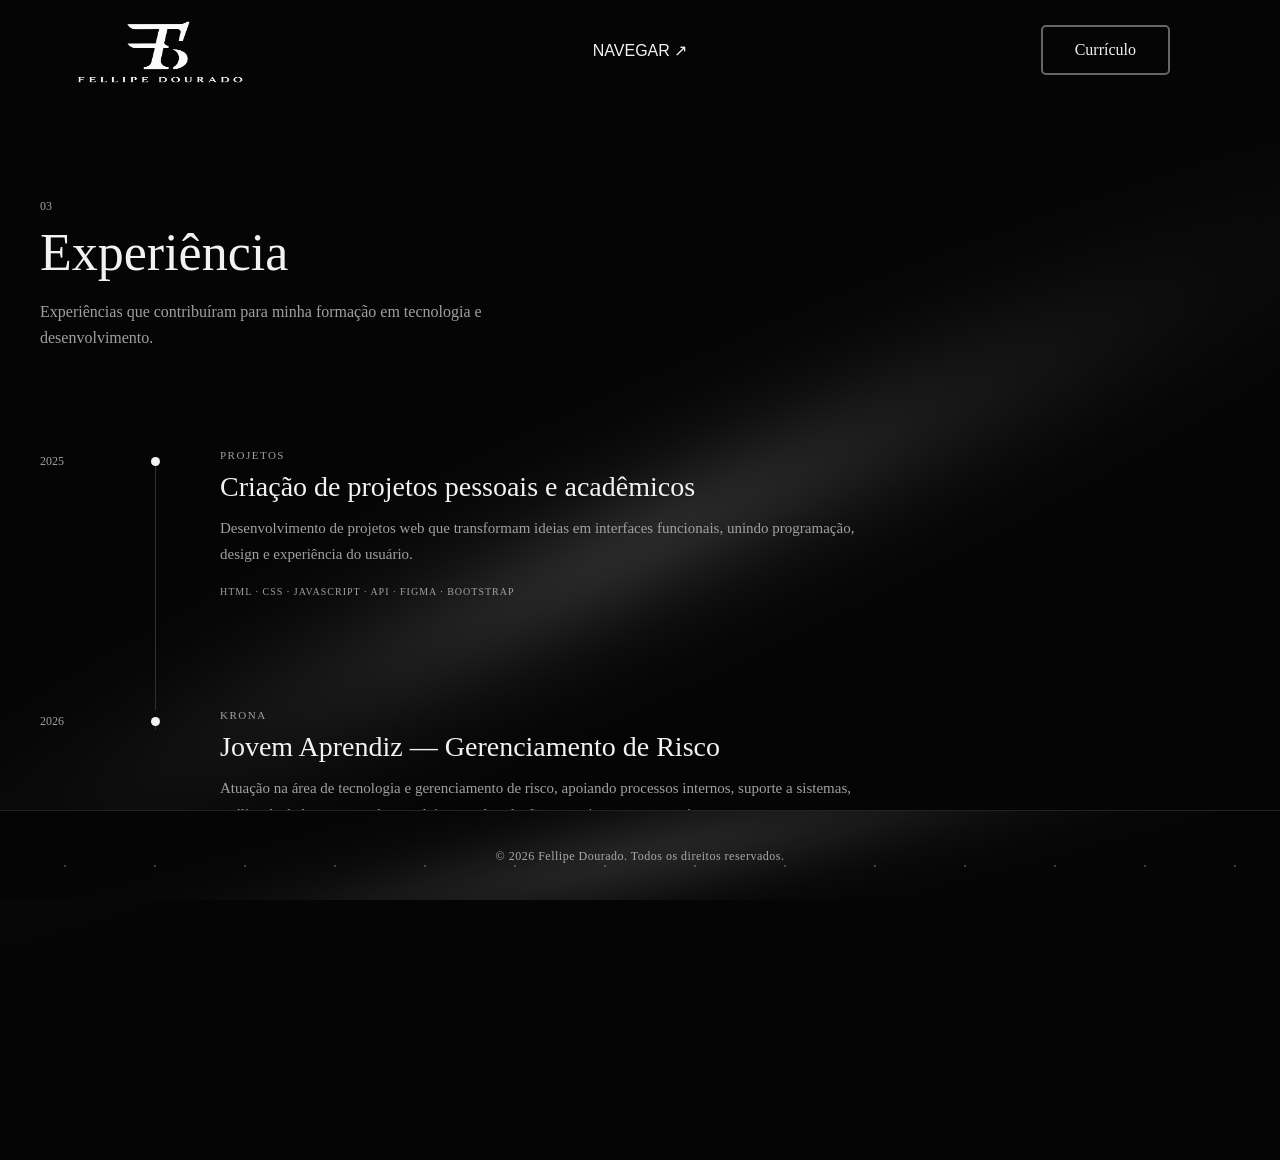
<file: html/experiencia.html>
<!DOCTYPE html>
<html lang="pt-Br">
<head>
    <meta charset="UTF-8">
    <meta name="viewport" content="width=device-width, initial-scale=1.0">
    <link rel="stylesheet" href="../css/reset.css">
    <link rel="stylesheet" href="../css/style.css">
    <link rel="stylesheet" href="../css/responsividade.css">

    <title>Portfólio</title>
</head>

<body>

<header> 
    <img class="logo" src="../assets/logo preta.png" alt="Logo do Portfólio">
     <button class="menu_botao" id="menuTrigger"> NAVEGAR
     <span>↗</span>
     </button>

      <nav class="menu" id="menu">
         <a href="../index.html"> <span>01</span> SOBRE </a> 
         <a href="../html/projetos.html"> <span>02</span> PROJETOS </a>
          <a href="../html/experiencia.html"> <span>03</span> EXPERIÊNCIA </a>
           <a href="../html/habilidades.html"> <span>04</span> HABILIDADES </a>   
        </nav>
        <a class="curriculo" href="../curriculo/Fellipe_Dourado_-_Ciencia_da_Computacao.pdf" target="_blank" alt="curriculo">Currículo</a>
     </header>

<main>

    <section class="experiencia">

        <div class="experiencia_titulo">
            <span>03</span>

            <h2>Experiência</h2>

            <p>
                Experiências que contribuíram para minha formação
                em tecnologia e desenvolvimento.
            </p>
        </div>


        <div class="experiencia_timeline">

            <div class="experiencia_item">

                <div class="experiencia_ano">
                    2025
                </div>

                <div class="experiencia_linha">
                    <span></span>
                </div>

                <div class="experiencia_conteudo">

                    <span class="experiencia_empresa">
                        PROJETOS
                    </span>

                    <h3>
                        Criação de projetos pessoais e acadêmicos
                    </h3>

                    <p>
                       Desenvolvimento de projetos web que transformam ideias em interfaces funcionais, unindo programação, design e experiência do usuário.
                    </p>

                    <div class="experiencia_tecnologias">
                     HTML · CSS · JAVASCRIPT · API · FIGMA · BOOTSTRAP
                    </div>

                </div>

            </div>


        <div class="experiencia_timeline">

            <div class="experiencia_item">

                <div class="experiencia_ano">
                    2026
                </div>

                <div class="experiencia_linha">
                    <span></span>
                </div>

                <div class="experiencia_conteudo">

                    <span class="experiencia_empresa">
                        KRONA
                    </span>

                    <h3>
                        Jovem Aprendiz — Gerenciamento de Risco
                    </h3>

                    <p>
                        Atuação na área de tecnologia e gerenciamento de risco, apoiando processos internos, suporte a sistemas, análise de dados, testes e desenvolvimento de soluções para sistemas corporativos.
                    </p>

                    <div class="experiencia_tecnologias">
                        SUPORTE · QA · SQL · POWER BI · DAX · EXCEL · HTML · CSS · JAVASCRIPT
                    </div>

                </div>

            </div>

    </section>

</main>
    <footer>
        <p>&copy; <span id="ano-atual"></span> Fellipe Dourado. Todos os direitos reservados.</p>
    </footer>

<script src="../script.js"></script>
</body>
</html>
</file>
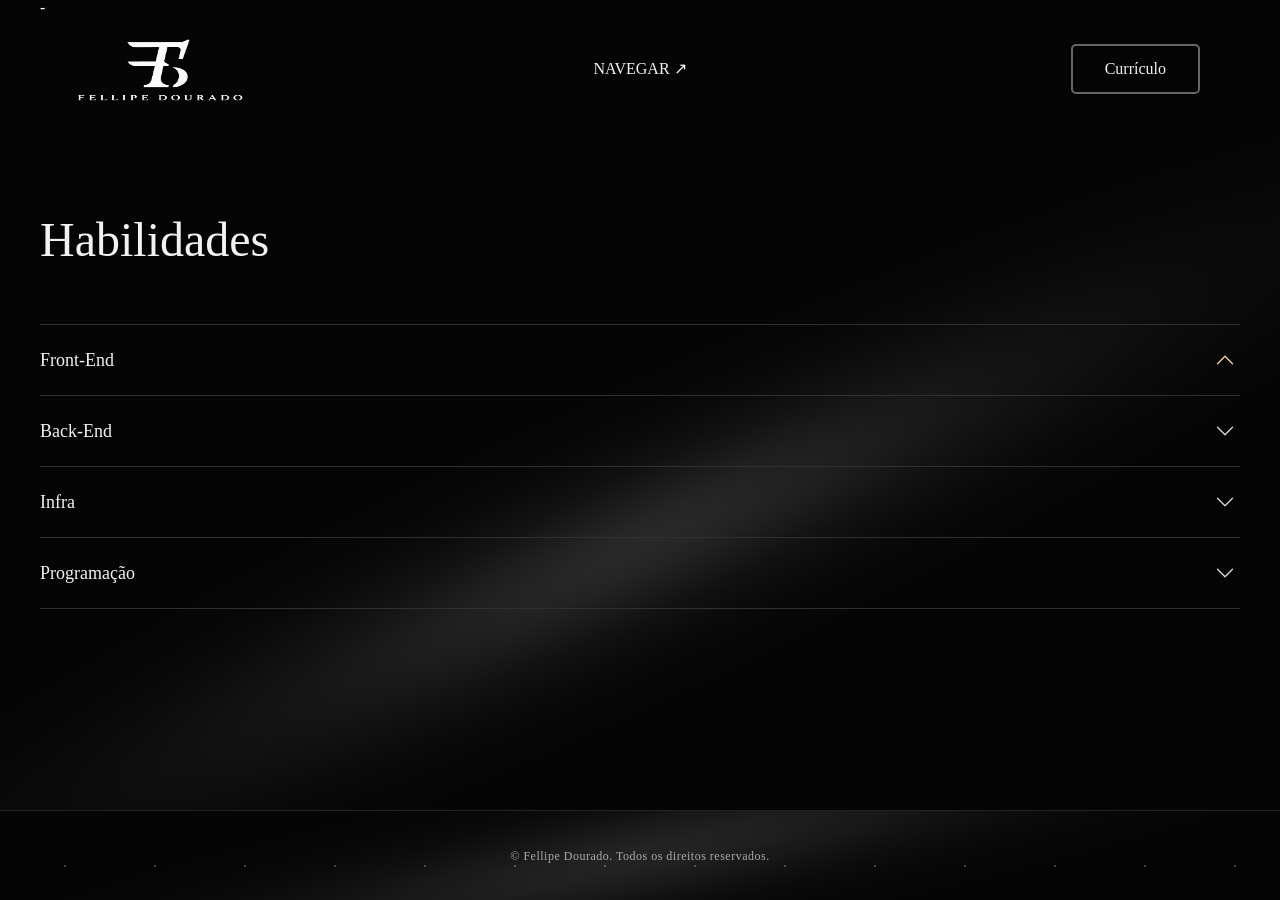
<file: html/habilidades.html>
-<!DOCTYPE html>
<html lang="pt-Br">

<head>
  <meta charset="UTF-8">
  <meta http-equiv="X-UA-Compatible" content="IE=edge">
  <meta name="viewport" content="width=device-width, initial-scale=1.0">
  <title>Habilidades</title>

  <link href="https://cdn.jsdelivr.net/npm/bootstrap@5.3.3/dist/css/bootstrap.min.css" rel="stylesheet"
    integrity="sha384-QWTKZyjpPEjISv5WaRU9OFeRpok6YctnYmDr5pNlyT2bRjXh0JMhjY6hW+ALEwIH" crossorigin="anonymous">

  <link rel="stylesheet" href="../css/reset.css">
  <link rel="stylesheet" href="../css/habilidade.css">
  <link rel="stylesheet" href="../css/responsividade.css">



</head>

<body>
  <header> 
    <img class="logo" src="../assets/logo preta.png" alt="Logo do Portfólio">
     <button class="menu_botao" id="menuTrigger"> NAVEGAR
     <span>↗</span>
     </button>

      <nav class="menu" id="menu">
         <a href="../index.html"> <span>01</span> SOBRE </a> 
         <a href="../html/projetos.html"> <span>02</span> PROJETOS </a>
          <a href="../html/experiencia.html"> <span>03</span> EXPERIÊNCIA </a>
           <a href="../html/habilidades.html"> <span>04</span> HABILIDADES </a> 
        </nav>
        <a class="curriculo" href="../curriculo/Fellipe_Dourado_-_Ciencia_da_Computacao.pdf" target="_blank" alt="curriculo">Currículo</a>
     </header>

  <main class="apresentacao">
    <section class="apresentacao__conteudo">
      <h1 class="apresentacao__titulo">Habilidades</h1>

      <div class="accordion" id="accordionExample">

        <div class="accordion-item">
          <h2 class="accordion-header">
            <button class="accordion-button" type="button" data-bs-toggle="collapse" data-bs-target="#collapseFrontEnd"
              aria-expanded="true" aria-controls="collapseFrontEnd">
              Front-End
            </button>
          </h2>
          <div id="collapseFrontEnd" class="accordion-collapse collapse" data-bs-parent="#accordionExample">
            <div class="accordion-body">
              <div id="carouselFrontEnd" class="carousel slide" data-bs-ride="carousel" data-bs-interval="3000">
                <div class="carousel-inner">
                  <div class="carousel-item active">
                    <img src="../front-end/Captura de tela 2025-10-29 154836.png" class="d-block w-100" alt="Html e css">
                  </div>
                  <div class="carousel-item">
                    <img src="../front-end/Captura de tela 2025-10-29 155421.png" class="d-block w-100" alt="Html e css">
                  </div>
                  <div class="carousel-item">
                    <img src="../front-end/Captura de tela 2025-10-29 160005.png" class="d-block w-100" alt="Html e css">
                  </div>
                 <div class="carousel-item">
                    <img src="../front-end/Captura de tela 2025-10-29 160130.png" class="d-block w-100" alt="Html e css">
                  </div>
                </div>
                <button class="carousel-control-prev" type="button" data-bs-target="#carouselFrontEnd"
                  data-bs-slide="prev">
                  <span class="carousel-control-prev-icon" aria-hidden="true"></span>
                  <span class="visually-hidden">Previous</span>
                </button>
                <button class="carousel-control-next" type="button" data-bs-target="#carouselFrontEnd"
                  data-bs-slide="next">
                  <span class="carousel-control-next-icon" aria-hidden="true"></span>
                  <span class="visually-hidden">Next</span>
                </button>
              </div>
            </div>
          </div>
        </div>

        <div class="accordion-item">
          <h2 class="accordion-header">
            <button class="accordion-button collapsed" type="button" data-bs-toggle="collapse"
              data-bs-target="#collapseBackEnd" aria-expanded="false" aria-controls="collapseBackEnd">
              Back-End
            </button>
          </h2>
          <div id="collapseBackEnd" class="accordion-collapse collapse" data-bs-parent="#accordionExample">
            <div class="accordion-body">
              <div id="carouselBackEnd" class="carousel slide" data-bs-ride="carousel" data-bs-interval="3000">
                <div class="carousel-inner">
                  <div class="carousel-item active">
                    <img src="../back-end/Captura de tela 2025-10-29 162843.png" class="d-block w-100" alt="Python">
                  </div>
                  <div class="carousel-item">
                    <img src="../back-end/Captura de tela 2025-10-29 162901.png" class="d-block w-100" alt="Python">
                  </div>
                </div>
                <button class="carousel-control-prev" type="button" data-bs-target="#carouselBackEnd"
                  data-bs-slide="prev">
                  <span class="carousel-control-prev-icon" aria-hidden="true"></span>
                  <span class="visually-hidden">Previous</span>
                </button>
                <button class="carousel-control-next" type="button" data-bs-target="#carouselBackEnd"
                  data-bs-slide="next">
                  <span class="carousel-control-next-icon" aria-hidden="true"></span>
                  <span class="visually-hidden">Next</span>
                </button>
              </div>
            </div>
          </div>
        </div>

        <div class="accordion-item">
          <h2 class="accordion-header">
            <button class="accordion-button collapsed" type="button" data-bs-toggle="collapse"
              data-bs-target="#collapseInfra" aria-expanded="false" aria-controls="collapseInfra">
              Infra
            </button>
          </h2>
          <div id="collapseInfra" class="accordion-collapse collapse" data-bs-parent="#accordionExample">
            <div class="accordion-body">
              <div id="carouselInfra" class="carousel slide" data-bs-ride="carousel" data-bs-interval="3000">
                <div class="carousel-inner">
                  <div class="carousel-item active">
                    <img src="../infra/Captura de tela 2025-10-29 163323.png" class="d-block w-100" alt="Hardware">
                  </div>
                  <div class="carousel-item">
                    <img src="../infra/Captura de tela 2025-10-29 163337.png" class="d-block w-100" alt="Redes">
                  </div>
                <div class="carousel-item">
                    <img src="../infra/Captura de tela 2025-10-29 163347.png" class="d-block w-100" alt="Redes">
                  </div>
                <div class="carousel-item">
                    <img src="../infra/Captura de tela 2025-10-29 165647.png" class="d-block w-100" alt="Git e Github">
                  </div>
                </div>
                <button class="carousel-control-prev" type="button" data-bs-target="#carouselInfra"
                  data-bs-slide="prev">
                  <span class="carousel-control-prev-icon" aria-hidden="true"></span>
                  <span class="visually-hidden">Previous</span>
                </button>
                <button class="carousel-control-next" type="button" data-bs-target="#carouselInfra"
                  data-bs-slide="next">
                  <span class="carousel-control-next-icon" aria-hidden="true"></span>
                  <span class="visually-hidden">Next</span>
                </button>
              </div>
            </div>
          </div>
        </div>

        <div class="accordion-item">
          <h2 class="accordion-header">
            <button class="accordion-button collapsed" type="button" data-bs-toggle="collapse"
              data-bs-target="#collapseProgramacao" aria-expanded="false" aria-controls="collapseProgramacao">
              Programação
            </button>
          </h2>
          <div id="collapseProgramacao" class="accordion-collapse collapse" data-bs-parent="#accordionExample">
            <div class="accordion-body">
              <div id="carouselProgramacao" class="carousel slide" data-bs-ride="carousel" data-bs-interval="3000">
                <div class="carousel-inner">
                  <div class="carousel-item active">
                    <img src="../logica/Captura de tela 2025-10-29 165916.png" class="d-block w-100" alt="Logíca de Programação">
                  </div>
                  <div class="carousel-item">
                    <img src="../logica/Captura de tela 2025-10-29 165940.png" class="d-block w-100" alt="Logíca de Programação">
                  </div>
                <div class="carousel-item">
                    <img src="../logica/Captura de tela 2025-10-29 170003.png" class="d-block w-100" alt="Logíca de Programação">
                  </div>
                </div>
                <button class="carousel-control-prev" type="button" data-bs-target="#carouselProgramacao"
                  data-bs-slide="prev">
                  <span class="carousel-control-prev-icon" aria-hidden="true"></span>
                  <span class="visually-hidden">Previous</span>
                </button>
                <button class="carousel-control-next" type="button" data-bs-target="#carouselProgramacao"
                  data-bs-slide="next">
                  <span class="carousel-control-next-icon" aria-hidden="true"></span>
                  <span class="visually-hidden">Next</span>
                </button>
              </div>
            </div>
          </div>
        </div>

      </div>
    </section>
  </main>

  <script src="../script.js"></script>
  <script src="https://cdn.jsdelivr.net/npm/bootstrap@5.3.3/dist/js/bootstrap.bundle.min.js"
    integrity="sha384-YvpcrYf0tY3lHB60NNkmXc5s9fDVZLESaAA55NDzOxhy9GkcIdslK1eN7N6jIeHz"
    crossorigin="anonymous"></script>

</body>
<footer>
        <p>&copy; <span class="ano-atual"></span> Fellipe Dourado. Todos os direitos reservados.</p>
    </footer>
</html>
</file>
<file: css/style.css>
:root {
    --cor-primaria: #F2F2F2; /* texto */
    --cor-secundaria: #A0A0A0; /* texto secundário */
    --cor-terciaria-hover: #DADADA; /* segundaria */
    --cor-quaternaria: #303030; /* bordas */
    --cor-quaternaria-hover: #666666; /* bordas hover */
    --cor-quinaria: transparent; /* botões */
    --cor-quinaria-hover: #F2F2F2; /* botões hover */
    --cor-sextaria: #F2F2F2; /* texto botões */
    --cor-sextaria-hover: #050505; /* texto botões hover */
    --cor-settaria: #D0D0D0; /* links */
}

header {
    width: 100%;
    height: 100px;
    display: grid;
    grid-template-columns: 1fr 1fr 1fr;
    grid-template-rows: 100px;
}

body {
    min-height: 100vh;
    margin: 0;
    padding: 24px 32px;
}

body {
    position: relative;
    width: 100%;
    min-height: 100vh;
    margin: 0;
    padding: 0 40px 70px;
    background: #050505;
    color: #fff;
    overflow-x: hidden;
}

body::before {
    content: "";
    position: fixed;
    width: 160%;
    height: 280px;
    top: 45%;
    left: -30%;

    background:
        radial-gradient(
            ellipse at center,
            rgba(255, 255, 255, 0.18) 0%,
            rgba(180, 180, 180, 0.10) 25%,
            rgba(100, 100, 100, 0.05) 45%,
            transparent 70%
        );

    filter: blur(25px);
    transform: rotate(-25deg);
    pointer-events: none;
    z-index: -1;
}

.logo {
    grid-column: 1;
    grid-row: 1;
    align-self: center;
    justify-self: start;
    width: 240px;
    height: 105px;
    border-radius: 4%;
    background-color: transparent;
}

.curriculo {
    grid-column: 3;
    grid-row: 1;
    align-self: center;
    justify-self: end;
    margin: 0 70px 0 0;
    display: flex;
    justify-content: center;
    align-items: center;
    background-color: var(--cor-quinaria);
    color: var(--cor-sextaria);
    border: solid 2px var(--cor-quaternaria-hover);
    border-radius: 5px;
    text-decoration: none;
    text-align: center;
    padding: 15px 32px;
    font-size: 16px;
    cursor: pointer;
    transition:
        color 0.3s ease,
        background-color 0.3s ease,
        border-color 0.3s ease;
}

.curriculo:hover {
    color: var(--cor-sextaria-hover);
    background-color: var(--cor-quinaria-hover);
    border-color: var(--cor-quinaria-hover);
}

.menu_botao {
    grid-column: 2;
    grid-row: 1;
    align-self: center;
    justify-self: center;
    margin: 0;
    background-color: var(--cor-quinaria);
    color: var(--cor-sextaria);
    border: none;
    border-radius: 5px;
    text-decoration: none;
    text-align: center;
    padding: 15px 32px;
    font-size: 16px;
    cursor: pointer;
    justify-content: center;
    align-items: center;
    transition: color 0.3s ease;
}

.menu_botao:hover {
    color: var(--cor-terciaria-hover);
}

.menu {
    position: absolute;
    top: 95px;
    left: 50%;
    width: 300px;
    display: flex;
    flex-direction: column;
    transform: translateX(-50%);
    opacity: 0;
    visibility: hidden;
    transition:
        opacity 0.3s ease,
        visibility 0.3s ease;
    z-index: 5;

}

.menu.ativo {
    opacity: 1;
    visibility: visible;
}

.menu a {
    display: flex;
    align-items: center;
    gap: 15px;
    padding: 13px 0;
    border-bottom: 1px solid var(--cor-quaternaria);
    color: var(--cor-settaria);
    text-decoration: none;
    font-size: 14px;
    transition:
        padding-left 0.2s ease,
        color 0.2s ease;
}

.menu a:first-child {
    border-top: 1px solid var(--cor-quaternaria);
}

.menu a:hover {
    padding-left: 8px;
    color: var(--cor-terciaria-hover);
}

.menu a span {
    color: var(--cor-secundaria);
    font-size: 11px;
}

.sobre {
    display: grid;
    grid-template-columns: 1fr 1fr;
    align-items: center;
    gap: 60px;
    margin-top: 250px;
    padding-bottom: 100px;
    border-bottom: 1px solid var(--cor-quaternaria);
    margin-bottom: 100px;
}

h1 {
    grid-column: 1;
    color: var(--cor-primaria);
    font-size: 32px;
    font-weight: 500;
}

.sobre_texto {
    grid-column: 1;
    color: var(--cor-secundaria);
}

.perfil {
    grid-column: 2;
    width: 300px;
    height: 300px;
    object-fit: cover;
    border-radius: 50%;
    justify-self: center;
    align-self: center;
}

.contato {
    width: 100%;
    max-width: 1200px;
    margin: 0 auto;
    padding: 120px 40px;
    display: grid;
    grid-template-columns: 1fr 2fr;
    gap: 80px;
}

.contato_titulo {
    grid-column: 1;
}

.contato_titulo span {
    font-size: 12px;
    letter-spacing: 2px;
    color: var(--cor-secundaria);
}

.contato_titulo h2 {
    margin-top: -55px;
    color: var(--cor-primaria);
    font-size: 32px;
    font-weight: 500;
}

.contato_links {
    grid-column: 2;
    display: flex;
    flex-direction: column;
}

.contato_item {
    display: grid;
    grid-template-columns: 120px 1fr;
    align-items: center;
    padding: 22px 0;
    border-bottom: 1px solid var(--cor-quaternaria);
    color: var(--cor-primaria);
    text-decoration: none;
    transition:
        padding-left 0.25s ease,
        color 0.25s ease;
}

.contato_item:first-child {
    border-top: 1px solid var(--cor-quaternaria);
}

.contato_item:hover {
    padding-left: 10px;
    color: var(--cor-terciaria-hover);
}

.contato_item span {
    font-size: 11px;
    letter-spacing: 1.5px;
    color: var(--cor-secundaria);
    display: flex;
    align-items: center;
    justify-content: center;
}

.contato_item p {
    margin: 0;
    color: inherit;
    font-size: 16px;
}

.icone {
    width: 20px;
    height: 20px;
    margin-left: 5px;
}

.projetos {
    width: 100%;
    max-width: 1200px;
    margin: 0 auto;
    padding: 100px 0 120px;
}

.projetos_titulo {
    margin-bottom: 80px;
}

.projetos_titulo > span {
    display: block;
    margin-bottom: 15px;
    color: var(--cor-secundaria);
    font-size: 12px;
}

.projetos_titulo h2 {
    margin: 0 0 20px;
    color: var(--cor-primaria);
    font-size: 52px;
    font-weight: 500;
}

.projetos_titulo p {
    max-width: 550px;
    margin: 0;
    color: var(--cor-secundaria);
    font-size: 16px;
    line-height: 1.6;
}

.projetos_lista {
    width: 100%;
}

.projeto_item {
    position: relative;
    min-height: 160px;
    display: grid;
    grid-template-columns: 70px 1fr 50px;
    align-items: center;
    padding: 30px 0;
    border-top: 1px solid var(--cor-quaternaria);
    color: var(--cor-primaria);
    text-decoration: none;
    transition:
        padding 0.3s ease,
        color 0.3s ease;
}

.projeto_item:last-child {
    border-bottom: 1px solid var(--cor-quaternaria);
}

.projeto_item:hover {
    padding-left: 10px;
}

.projeto_numero {
    align-self: start;
    padding-top: 5px;
    color: var(--cor-secundaria);
    font-size: 12px;
}

.projeto_info h3 {
    margin: 0 0 10px;
    color: var(--cor-primaria);
    font-size: 25px;
    font-weight: 500;
}

.projeto_info p {
    max-width: 500px;
    margin: 0 0 15px;
    color: var(--cor-secundaria);
    font-size: 14px;
    line-height: 1.5;
}

.projeto_tecnologias {
    color: var(--cor-secundaria);
    font-size: 10px;
    letter-spacing: 1px;
}

.projeto_seta {
    justify-self: end;
    color: var(--cor-primaria);
    font-size: 22px;
    transition:
        transform 0.3s ease,
        color 0.3s ease;
}

.projeto_item:hover .projeto_seta {
    color: var(--cor-terciaria-hover);
    transform: translate(5px, -5px);
}

.projeto_item img {
    position: absolute;
    top: 50%;
    right: 80px;
    width: 300px;
    height: 190px;
    object-fit: cover;
    transform: translateY(-45%) rotate(2deg);
    opacity: 0;
    visibility: hidden;
    pointer-events: none;
    box-shadow: 0 15px 40px rgba(0, 0, 0, 0.15);
    transition:
        opacity 0.3s ease,
        transform 0.3s ease,
        visibility 0.3s ease;
    z-index: 2;
}

.projeto_item:hover img {
    opacity: 1;
    visibility: visible;
    transform: translateY(-50%) rotate(0deg);
}

.experiencia {
    width: 100%;
    max-width: 1200px;
    margin: 0 auto;
    padding: 100px 0 120px;
}

.experiencia_titulo {
    margin-bottom: 100px;
}

.experiencia_titulo > span {
    display: block;
    margin-bottom: 15px;
    color: var(--cor-secundaria);
    font-size: 12px;
}

.experiencia_titulo h2 {
    margin: 0 0 20px;
    color: var(--cor-primaria);
    font-size: 52px;
    font-weight: 500;
}

.experiencia_titulo p {
    max-width: 550px;
    margin: 0;
    color: var(--cor-secundaria);
    font-size: 16px;
    line-height: 1.6;
}

.experiencia_timeline {
    width: 100%;
}

.experiencia_item {
    display: grid;
    grid-template-columns: 100px 30px 1fr;
    min-height: 260px;
}

.experiencia_ano {
    padding-top: 5px;
    color: var(--cor-secundaria);
    font-size: 12px;
}

.experiencia_linha {
    position: relative;
    display: flex;
    justify-content: center;
}

.experiencia_linha::before {
    content: "";
    position: absolute;
    top: 10px;
    bottom: 0;
    width: 1px;
    background-color: var(--cor-quaternaria);
}

.experiencia_item:last-child .experiencia_linha::before {
    bottom: auto;
    height: 10px;
}

.experiencia_linha span {
    position: relative;
    width: 9px;
    height: 9px;
    margin-top: 7px;
    background-color: var(--cor-primaria);
    border-radius: 50%;
    z-index: 1;
}

.experiencia_conteudo {
    padding: 0 0 80px 50px;
}

.experiencia_empresa {
    display: block;
    margin-bottom: 12px;
    color: var(--cor-secundaria);
    font-size: 11px;
    letter-spacing: 1.5px;
}

.experiencia_conteudo h3 {
    margin: 0 0 15px;
    color: var(--cor-primaria);
    font-size: 28px;
    font-weight: 500;
}

.experiencia_conteudo p {
    max-width: 650px;
    margin: 0 0 20px;
    color: var(--cor-secundaria);
    font-size: 15px;
    line-height: 1.7;
}

.experiencia_tecnologias {
    color: var(--cor-secundaria);
    font-size: 10px;
    letter-spacing: 1px;
}

.linha {
    width: 100%;
    height: 1px;
    background-color: #303030;
    margin: 30px 0;
}

.secao_numero {
    display: block;
    margin-bottom: 90px;
    color: var(--cor-secundaria);
    font-size: 12px;
    font-weight: 400;
    letter-spacing: 1px;
}

.titulo_secao {
    display: flex;
    flex-direction: column;
    align-items: flex-start;
}

.titulo_secao .secao_numero {
    margin-bottom: 25px;
}

.contato_titulo .secao_numero {
    margin-bottom: 90px;
}

/* FORMAÇÃO ACADÊMICA */

.formacao {
    width: 100%;
    max-width: 1200px;
    margin: 0 auto;
    padding: 100px 0 120px;
}

.formacao_titulo {
    margin-bottom: 100px;
}

.formacao_titulo > span {
    display: block;
    margin-bottom: 15px;
    color: var(--cor-secundaria);
    font-size: 12px;
}

.formacao_titulo h2 {
    margin: 0 0 20px;
    color: var(--cor-primaria);
    font-size: 52px;
    font-weight: 500;
}

.formacao_titulo p {
    max-width: 550px;
    margin: 0;
    color: var(--cor-secundaria);
    font-size: 16px;
    line-height: 1.6;
}

.formacao_timeline {
    width: 100%;
}

.formacao_item {
    display: grid;
    grid-template-columns: 100px 30px 1fr;
    min-height: 260px;
}

.formacao_ano {
    padding-top: 5px;
    color: var(--cor-secundaria);
    font-size: 12px;
}

.formacao_linha {
    position: relative;
    display: flex;
    justify-content: center;
}

.formacao_linha::before {
    content: "";
    position: absolute;
    top: 10px;
    bottom: 0;
    width: 1px;
    background-color: var(--cor-quaternaria);
}

.formacao_item:last-child .formacao_linha::before {
    bottom: auto;
    height: 10px;
}

.formacao_linha span {
    position: relative;
    width: 9px;
    height: 9px;
    margin-top: 7px;
    background-color: var(--cor-primaria);
    border-radius: 50%;
    z-index: 1;
}

.formacao_conteudo {
    padding: 0 0 80px 50px;
}

.formacao_instituicao {
    display: block;
    margin-bottom: 12px;
    color: var(--cor-secundaria);
    font-size: 11px;
    letter-spacing: 1.5px;
}

.formacao_conteudo h3 {
    margin: 0 0 15px;
    color: var(--cor-primaria);
    font-size: 28px;
    font-weight: 500;
}

.formacao_conteudo p {
    max-width: 650px;
    margin: 0 0 20px;
    color: var(--cor-secundaria);
    font-size: 15px;
    line-height: 1.7;
}

.formacao_status {
    color: var(--cor-secundaria);
    font-size: 10px;
    letter-spacing: 1px;
}

footer {
    position: fixed;
    bottom: 0;
    left: 0;
    width: 100%;
    height: 90px;

    display: flex;
    align-items: center;
    justify-content: center;

    overflow: hidden;

    background: #050505;
    border-top: 1px solid #222;

    z-index: 10;
}

footer::before {
    content: "";
    position: absolute;
    width: 150%;
    height: 180px;
    top: -45px;
    left: -25%;

    background:
        radial-gradient(
            ellipse at center,
            rgba(255, 255, 255, 0.18) 0%,
            rgba(180, 180, 180, 0.09) 25%,
            rgba(100, 100, 100, 0.04) 45%,
            transparent 70%
        );

    filter: blur(20px);
    transform: rotate(-12deg);

    pointer-events: none;
}

footer::after {
    content: "";
    position: absolute;
    inset: 0;

    background-image:
        radial-gradient(circle, rgba(255,255,255,.8) 1px, transparent 1px),
        radial-gradient(circle, rgba(255,255,255,.5) 1px, transparent 1px),
        radial-gradient(circle, rgba(255,255,255,.3) 1px, transparent 1px);

    background-size:
        90px 90px,
        150px 150px,
        220px 220px;

    background-position:
        20px 10px,
        70px 40px,
        120px 20px;

    opacity: 0.3;

    pointer-events: none;
}

footer p {
    position: relative;
    z-index: 2;

    margin: 0;

    color: #aaa;
    font-size: 12px;
    letter-spacing: 0.5px;
}
</file>
<file: css/responsividade.css>
/* ==============================
   AJUSTES GERAIS
============================== */

*,
*::before,
*::after {
    box-sizing: border-box;
}

html {
    width: 100%;
    overflow-x: clip;
    scroll-behavior: smooth;
}

body {
    width: 100%;
    max-width: 100%;
    overflow-x: clip;
}

img {
    max-width: 100%;
    height: auto;
}

.projetos,
.experiencia,
.apresentacao,
.contato,
.formacao {
    width: 100%;
    max-width: 1200px;
    margin-left: auto;
    margin-right: auto;
}

.projeto_info,
.experiencia_conteudo,
.formacao_conteudo,
.contato_links {
    min-width: 0;
}

.projeto_info p,
.experiencia_conteudo p,
.formacao_conteudo p,
.contato_item p {
    overflow-wrap: anywhere;
}


/* ==============================
   NOTEBOOK E TABLET
============================== */

@media (max-width: 1024px) {

    body {
        padding-left: 30px;
        padding-right: 30px;
    }

    header {
        height: 90px;
        grid-template-columns: minmax(0, 1fr) auto auto;
        column-gap: 12px;
    }

    .logo {
        width: clamp(140px, 19vw, 190px);
        height: auto;
        justify-self: start;
    }

    .menu_botao,
    .curriculo {
        padding: 12px 16px;
        font-size: 14px;
        white-space: nowrap;
    }

    .curriculo {
        margin: 0;
    }

    .menu {
        top: 90px;
        width: min(300px, calc(100vw - 60px));
    }

    header:has(.menu.ativo) {
        margin-bottom: 260px;
    }

    /* SOBRE */

    .sobre {
        gap: 40px;
    }

    .perfil {
        width: 240px;
        height: 240px;
    }

    /* PROJETOS */

    .projetos {
        padding-top: 80px;
        padding-bottom: 90px;
    }

    .projetos_titulo {
        margin-bottom: 60px;
    }

    .projetos_titulo h2 {
        font-size: clamp(38px, 4.5vw, 46px);
    }

    .projeto_item {
        grid-template-columns: 55px minmax(0, 1fr) 35px;
        gap: 12px;
    }

    .projeto_item img {
        width: 200px;
        height: auto;
        right: 20px;
    }

    /* EXPERIÊNCIA E FORMAÇÃO */

    .experiencia,
    .formacao {
        padding-top: 80px;
        padding-bottom: 90px;
    }

    .experiencia_titulo,
    .formacao_titulo {
        margin-bottom: 70px;
    }

    .experiencia_titulo h2,
    .formacao_titulo h2 {
        font-size: clamp(38px, 4.5vw, 46px);
    }

    .experiencia_item,
    .formacao_item {
        grid-template-columns: 80px 25px minmax(0, 1fr);
    }

    .experiencia_conteudo,
    .formacao_conteudo {
        padding-left: 30px;
    }

    .experiencia_conteudo h3,
    .formacao_conteudo h3 {
        font-size: 25px;
    }

    /* HABILIDADES */

    .apresentacao {
        padding-top: 80px;
        padding-bottom: 90px;
    }

    .apresentacao__titulo {
        font-size: clamp(38px, 4.3vw, 44px);
    }

    .carousel-item img {
        max-width: 65%;
        max-height: 260px;
        object-fit: contain;
    }

    /* CONTATO */

    .contato {
        gap: 45px;
        padding: 80px 20px 90px;
    }

    .contato_item {
        grid-template-columns: 100px minmax(0, 1fr);
    }
}


/* ==============================
   TABLETS E CELULARES
============================== */

@media (max-width: 768px) {

    body {
        padding-left: 20px;
        padding-right: 20px;
        padding-bottom: 75px;
    }

    /* HEADER */

    header {
        height: 80px;
        grid-template-columns: minmax(0, 1fr) auto auto;
        column-gap: 8px;
    }

    .logo {
        width: clamp(100px, 19vw, 145px);
    }

    .menu_botao,
    .curriculo {
        padding: 9px 11px;
        font-size: 12px;
    }

    .menu {
        top: 80px;
        right: 0;
        left: auto;
        width: min(240px, calc(100vw - 40px));
        max-width: calc(100vw - 40px);
        transform: none;
    }

    .menu a {
        gap: 10px;
        padding: 13px 0;
        font-size: 13px;
    }

    header:has(.menu.ativo) {
        margin-bottom: 250px;
    }

    /* SOBRE */

    .sobre {
        display: flex;
        flex-direction: column;
        align-items: stretch;
        gap: 30px;
        margin-top: 60px;
        margin-bottom: 50px;
        padding-bottom: 60px;
    }

    .sobre > * {
        max-width: 100%;
    }

    h1 {
        font-size: clamp(27px, 5vw, 32px);
        line-height: 1.2;
    }

    .sobre_texto {
        font-size: 15px;
        line-height: 1.7;
    }

    .perfil {
        width: clamp(170px, 35vw, 220px);
        height: clamp(170px, 35vw, 220px);
        align-self: center;
    }

    /* PROJETOS */

    .projetos {
        padding-top: 60px;
        padding-bottom: 80px;
    }

    .projetos_titulo {
        margin-bottom: 45px;
    }

    .projetos_titulo h2 {
        font-size: clamp(32px, 5.5vw, 40px);
        line-height: 1.15;
    }

    .projetos_titulo p {
        max-width: 100%;
        font-size: 14px;
        line-height: 1.7;
    }

    .projeto_item {
        min-height: 0;
        grid-template-columns: 28px minmax(0, 1fr) 20px;
        gap: 10px;
        padding: 24px 0;
    }

    .projeto_item:hover {
        padding-left: 0;
    }

    .projeto_numero {
        font-size: 10px;
    }

    .projeto_info h3 {
        font-size: 20px;
        line-height: 1.3;
    }

    .projeto_info p {
        font-size: 13px;
        line-height: 1.65;
    }

    .projeto_tecnologias {
        display: block;
        font-size: 10px;
        line-height: 1.7;
        letter-spacing: 0.5px;
        overflow-wrap: anywhere;
    }

    .projeto_seta {
        font-size: 17px;
    }

    .projeto_item img {
        display: none;
    }

    /* EXPERIÊNCIA E FORMAÇÃO */

    .experiencia,
    .formacao {
        padding-top: 60px;
        padding-bottom: 80px;
    }

    .experiencia_titulo,
    .formacao_titulo {
        margin-bottom: 50px;
    }

    .experiencia_titulo h2,
    .formacao_titulo h2 {
        font-size: clamp(30px, 5.5vw, 40px);
        line-height: 1.15;
    }

    .experiencia_titulo p,
    .formacao_titulo p {
        max-width: 100%;
        font-size: 14px;
        line-height: 1.7;
    }

    .experiencia_item,
    .formacao_item {
        grid-template-columns: 48px 15px minmax(0, 1fr);
        min-height: 0;
    }

    .experiencia_ano,
    .formacao_ano {
        font-size: 10px;
        line-height: 1.5;
        overflow-wrap: anywhere;
    }

    .experiencia_linha,
    .formacao_linha {
        width: 15px;
    }

    .experiencia_linha span,
    .formacao_linha span {
        width: 8px;
        height: 8px;
        flex-shrink: 0;
    }

    .experiencia_conteudo,
    .formacao_conteudo {
        padding: 0 0 50px 18px;
    }

    .experiencia_empresa,
    .formacao_instituicao {
        font-size: 9px;
        line-height: 1.7;
        letter-spacing: 1px;
        overflow-wrap: anywhere;
    }

    .experiencia_conteudo h3,
    .formacao_conteudo h3 {
        font-size: 21px;
        line-height: 1.35;
    }

    .experiencia_conteudo p,
    .formacao_conteudo p {
        font-size: 13px;
        line-height: 1.7;
    }

    .experiencia_tecnologias,
    .formacao_status {
        font-size: 9px;
        line-height: 1.7;
        letter-spacing: 0.5px;
        overflow-wrap: anywhere;
    }

    /* HABILIDADES */

    .apresentacao {
        padding-top: 60px;
        padding-bottom: 80px;
    }

    .apresentacao__conteudo,
    .accordion,
    .carousel {
        width: 100%;
        max-width: 100%;
        min-width: 0;
    }

    .apresentacao__titulo {
        margin-bottom: 40px;
        font-size: clamp(30px, 5.5vw, 40px);
        line-height: 1.15;
    }

    .accordion-button {
        padding: 18px 0 !important;
        font-size: 15px;
        line-height: 1.5;
    }

    .accordion-body {
        padding: 10px 0 25px !important;
        font-size: 13px;
        line-height: 1.7;
    }

    .carousel-item img {
        display: block;
        width: auto;
        max-width: 80%;
        max-height: 220px;
        margin: 0 auto;
        object-fit: contain;
    }

    /* CONTATO */

    .contato {
        display: flex;
        flex-direction: column;
        gap: 35px;
        padding: 60px 0 80px;
    }

    .contato_titulo,
    .contato_links {
        width: 100%;
    }

    .contato_titulo h2 {
        margin-top: 20px;
        font-size: 30px;
        line-height: 1.2;
    }

    .contato_item {
        grid-template-columns: 80px minmax(0, 1fr);
        gap: 12px;
        padding: 18px 0;
    }

    .contato_item span {
        font-size: 10px;
        letter-spacing: 1px;
    }

    .contato_item p {
        font-size: 14px;
        line-height: 1.6;
    }

    .icone {
        width: 18px;
        height: 18px;
    }

    /* FOOTER */

    footer {
        height: 70px;
        padding: 12px 20px;
    }

    footer p {
        max-width: 100%;
        font-size: 10px;
        line-height: 1.5;
        text-align: center;
    }

    /* NÚMEROS DAS SEÇÕES */

    .secao_numero {
        margin-bottom: 35px;
    }

    .contato_titulo .secao_numero {
        margin-bottom: 25px;
    }
}


/* ==============================
   CELULARES PEQUENOS
============================== */

@media (max-width: 480px) {

    body {
        padding-left: 15px;
        padding-right: 15px;
        padding-bottom: 70px;
    }

    /* HEADER */

    header {
        height: 75px;
        grid-template-columns: minmax(0, 1fr) auto auto;
        column-gap: 5px;
    }

    .logo {
        width: clamp(85px, 24vw, 115px);
    }

    .menu_botao,
    .curriculo {
        padding: 8px 7px;
        font-size: 11px;
    }

    .menu {
        top: 75px;
        width: min(220px, calc(100vw - 30px));
        max-width: calc(100vw - 30px);
    }

    header:has(.menu.ativo) {
        margin-bottom: 235px;
    }

    /* SOBRE */

    .sobre {
        gap: 25px;
        margin-top: 45px;
        margin-bottom: 40px;
        padding-bottom: 45px;
    }

    h1 {
        font-size: 26px;
    }

    .sobre_texto {
        font-size: 14px;
        line-height: 1.7;
    }

    .perfil {
        width: 175px;
        height: 175px;
    }

    /* PROJETOS */

    .projetos {
        padding-top: 50px;
        padding-bottom: 65px;
    }

    .projetos_titulo {
        margin-bottom: 35px;
    }

    .projetos_titulo h2 {
        font-size: 32px;
    }

    .projetos_titulo p {
        font-size: 13px;
    }

    .projeto_item {
        grid-template-columns: 23px minmax(0, 1fr) 17px;
        gap: 7px;
        padding: 20px 0;
    }

    .projeto_info h3 {
        font-size: 18px;
    }

    .projeto_info p {
        font-size: 12px;
        line-height: 1.6;
    }

    .projeto_tecnologias {
        font-size: 9px;
    }

    .projeto_seta {
        font-size: 15px;
    }

    /* EXPERIÊNCIA E FORMAÇÃO */

    .experiencia,
    .formacao {
        padding-top: 50px;
        padding-bottom: 65px;
    }

    .experiencia_titulo,
    .formacao_titulo {
        margin-bottom: 40px;
    }

    .experiencia_titulo h2,
    .formacao_titulo h2 {
        font-size: 31px;
    }

    .experiencia_titulo p,
    .formacao_titulo p {
        font-size: 13px;
    }

    .experiencia_item,
    .formacao_item {
        grid-template-columns: 43px 12px minmax(0, 1fr);
    }

    .experiencia_ano,
    .formacao_ano {
        font-size: 9px;
    }

    .experiencia_linha,
    .formacao_linha {
        width: 12px;
    }

    .experiencia_linha span,
    .formacao_linha span {
        width: 7px;
        height: 7px;
    }

    .experiencia_conteudo,
    .formacao_conteudo {
        padding-left: 14px;
        padding-bottom: 40px;
    }

    .experiencia_empresa,
    .formacao_instituicao {
        font-size: 8px;
        letter-spacing: 0.8px;
    }

    .experiencia_conteudo h3,
    .formacao_conteudo h3 {
        font-size: 18px;
    }

    .experiencia_conteudo p,
    .formacao_conteudo p {
        font-size: 12px;
        line-height: 1.65;
    }

    .experiencia_tecnologias,
    .formacao_status {
        font-size: 8px;
    }

    /* HABILIDADES */

    .apresentacao {
        padding-top: 50px;
        padding-bottom: 65px;
    }

    .apresentacao__titulo {
        margin-bottom: 35px;
        font-size: 31px;
    }

    .accordion-button {
        padding: 16px 0 !important;
        font-size: 14px;
    }

    .accordion-body {
        font-size: 12px;
    }

    .carousel-item img {
        max-width: 85%;
        max-height: 180px;
    }

    /* CONTATO */

    .contato {
        gap: 30px;
        padding-top: 50px;
        padding-bottom: 65px;
    }

    .contato_titulo h2 {
        font-size: 26px;
    }

    .contato_item {
        grid-template-columns: 65px minmax(0, 1fr);
        gap: 8px;
        padding: 16px 0;
    }

    .contato_item span {
        font-size: 8px;
        letter-spacing: 0.7px;
    }

    .contato_item p {
        font-size: 12px;
    }

    .icone {
        width: 16px;
        height: 16px;
    }

    /* FOOTER */

    footer {
        height: 65px;
        padding: 10px 15px;
    }

    footer p {
        font-size: 9px;
    }
}


/* ==============================
   CELULARES MUITO ESTREITOS
============================== */

@media (max-width: 360px) {

    body {
        padding-left: 12px;
        padding-right: 12px;
    }

    /* HEADER */

    header {
        column-gap: 4px;
    }

    .logo {
        width: 85px;
    }

    .menu_botao,
    .curriculo {
        padding: 7px 5px;
        font-size: 10px;
    }

    .menu {
        max-width: calc(100vw - 24px);
    }

    /* SOBRE */

    h1 {
        font-size: 24px;
    }

    .perfil {
        width: 160px;
        height: 160px;
    }

    /* PROJETOS */

    .projetos_titulo h2 {
        font-size: 29px;
    }

    .projeto_item {
        grid-template-columns: 20px minmax(0, 1fr) 15px;
        gap: 5px;
    }

    .projeto_info h3 {
        font-size: 17px;
    }

    .projeto_info p {
        font-size: 11px;
    }

    .projeto_tecnologias {
        font-size: 8px;
    }

    /* EXPERIÊNCIA E FORMAÇÃO */

    .experiencia_titulo h2,
    .formacao_titulo h2 {
        font-size: 28px;
    }

    .experiencia_item,
    .formacao_item {
        grid-template-columns: 38px 10px minmax(0, 1fr);
    }

    .experiencia_conteudo,
    .formacao_conteudo {
        padding-left: 12px;
    }

    .experiencia_conteudo h3,
    .formacao_conteudo h3 {
        font-size: 17px;
    }

    .experiencia_conteudo p,
    .formacao_conteudo p {
        font-size: 11px;
    }

    /* HABILIDADES */

    .apresentacao__titulo {
        font-size: 28px;
    }

    .accordion-button {
        font-size: 13px;
    }

    .accordion-body {
        font-size: 11px;
    }

    .carousel-item img {
        max-width: 90%;
        max-height: 155px;
    }

    /* CONTATO */

    .contato_titulo h2 {
        font-size: 24px;
    }

    .contato_item {
        grid-template-columns: 58px minmax(0, 1fr);
        gap: 7px;
    }

    .contato_item p {
        font-size: 11px;
    }

    .contato_item span {
        font-size: 8px;
    }

    /* FOOTER */

    footer {
        padding: 9px 12px;
    }

    footer p {
        font-size: 8px;
    }
}
</file>
<file: css/habilidade.css>
:root {
    --cor-primaria: #F2F2F2; /* texto */
    --cor-secundaria: #A0A0A0; /* texto secundário */
    --cor-terciaria-hover: #DADADA; /* secundária */
    --cor-quaternaria: #303030; /* bordas */
    --cor-quaternaria-hover: #666666; /* bordas hover */
    --cor-quinaria: transparent; /* botões */
    --cor-quinaria-hover: #F2F2F2; /* botões hover */
    --cor-sextaria: #F2F2F2; /* texto botões */
    --cor-sextaria-hover: #050505; /* texto botões hover */
    --cor-settaria: #D0D0D0; /* links */
}

* {
    box-sizing: border-box;
}

body {
    width: 100%;
    min-height: 100vh;
    margin: 0;
    padding: 0 40px 70px;
}

body {
    position: relative;
    width: 100%;
    min-height: 100vh;
    margin: 0;
    padding: 0 40px 70px;
    background: #050505;
    color: #fff;
    overflow-x: hidden;
}

body::before {
    content: "";
    position: fixed;
    width: 160%;
    height: 280px;
    top: 45%;
    left: -30%;

    background:
        radial-gradient(
            ellipse at center,
            rgba(255, 255, 255, 0.18) 0%,
            rgba(180, 180, 180, 0.10) 25%,
            rgba(100, 100, 100, 0.05) 45%,
            transparent 70%
        );

    filter: blur(25px);
    transform: rotate(-25deg);
    pointer-events: none;
    z-index: -1;
}

header {
    position: relative;
    width: 100%;
    height: 100px;
    display: grid;
    grid-template-columns: 1fr 1fr 1fr;
    align-items: center;
}

.logo {
    grid-column: 1;
    justify-self: start;
    width: 240px;
    height: 105px;
    border-radius: 4%;
}

.menu_botao {
    grid-column: 2;
    grid-row: 1;
    align-self: center;
    justify-self: center;
    margin: 0;
    background-color: var(--cor-quinaria);
    color: var(--cor-sextaria);
    border: none;
    border-radius: 5px;
    text-decoration: none;
    text-align: center;
    padding: 15px 32px;
    font-size: 16px;
    cursor: pointer;
    justify-content: center;
    align-items: center;
    transition:
        color 0.3s ease,
        background-color 0.3s ease;
}

.menu_botao:hover {
    color: var(--cor-terciaria-hover);
}

.curriculo {
    grid-column: 3;
    justify-self: end;
    display: flex;
    align-items: center;
    justify-content: center;
    margin: 0 40px 0 0;
    padding: 15px 32px;
    background-color: var(--cor-quinaria);
    border: 2px solid var(--cor-quaternaria-hover);
    border-radius: 5px;
    color: var(--cor-sextaria);
    font-family: inherit;
    font-size: 16px;
    text-decoration: none;
    cursor: pointer;
    transition:
        color 0.3s ease,
        background-color 0.3s ease,
        border-color 0.3s ease;
}

.curriculo:hover {
    background-color: var(--cor-quinaria-hover);
    border-color: var(--cor-quinaria-hover);
    color: var(--cor-sextaria-hover);
}

.menu {
    position: absolute;
    top: 100px;
    left: 50%;
    width: 300px;
    display: flex;
    flex-direction: column;
    transform: translateX(-50%);
    opacity: 0;
    visibility: hidden;
    transition:
        opacity 0.3s ease,
        visibility 0.3s ease;
    z-index: 5;
}

.menu.ativo {
    opacity: 1;
    visibility: visible;
}

.menu a {
    display: flex;
    align-items: center;
    gap: 15px;
    padding: 13px 0;
    border-bottom: 1px solid var(--cor-quaternaria);
    color: var(--cor-settaria);
    font-size: 14px;
    text-decoration: none;
    transition:
        padding-left 0.2s ease,
        color 0.2s ease;
}

.menu a:first-child {
    border-top: 1px solid var(--cor-quaternaria);
}

.menu a:hover {
    padding-left: 8px;
    color: var(--cor-terciaria-hover);
}

.menu a span {
    color: var(--cor-secundaria);
    font-size: 11px;
}

.apresentacao {
    width: 100%;
    max-width: 1200px;
    margin: 0 auto;
    padding: 100px 0 120px;
}

.apresentacao__conteudo {
    width: 100%;
}

.apresentacao__titulo {
    margin: 0 0 60px;
    color: var(--cor-primaria);
    font-size: 48px;
    font-weight: 500;
}

.accordion {
    width: 100%;
}

.accordion-item {
    background-color: transparent !important;
    border: none !important;
    border-top: 1px solid var(--cor-quaternaria) !important;
    border-radius: 0 !important;
}

.accordion-item:last-child {
    border-bottom: 1px solid var(--cor-quaternaria) !important;
}

.carousel-item img {
    display: block;
    width: 70%;
    max-height: 350px;
    margin: 0 auto;
    object-fit: contain;
}

.accordion-button {
    position: relative;

    padding: 25px 0 !important;

    background-color: transparent !important;
    color: var(--cor-primaria) !important;

    box-shadow: none !important;

    font-size: 18px;
    font-weight: 400;

    transition:
        color 0.3s ease,
        padding-left 0.3s ease;
}

.accordion-button:hover {
    color: var(--cor-terciaria-hover) !important;
    padding-left: 8px !important;
}

.accordion-button:not(.collapsed) {
    background-color: transparent !important;
    color: var(--cor-primaria) !important;
    box-shadow: none !important;
}

.accordion-button:not(.collapsed):hover {
    color: var(--cor-terciaria-hover) !important;
}

.accordion-button::after {
    margin-right: 5px;

    background-image: var(--bs-accordion-btn-icon) !important;

    filter: invert(1);

    transition: transform 0.3s ease;
}

.accordion-button:not(.collapsed)::after {
    background-image: var(--bs-accordion-btn-active-icon) !important;
    filter: invert(1);
}

.accordion-body {
    padding: 10px 0 40px !important;

    background-color: transparent !important;
    color: var(--cor-secundaria);

    font-size: 14px;
    line-height: 1.6;
}

footer {
    position: fixed;
    bottom: 0;
    left: 0;
    width: 100%;
    height: 90px;

    display: flex;
    align-items: center;
    justify-content: center;

    overflow: hidden;

    background: #050505;
    border-top: 1px solid #222;

    z-index: 10;
}

footer::before {
    content: "";
    position: absolute;
    width: 150%;
    height: 180px;
    top: -45px;
    left: -25%;

    background:
        radial-gradient(
            ellipse at center,
            rgba(255, 255, 255, 0.18) 0%,
            rgba(180, 180, 180, 0.09) 25%,
            rgba(100, 100, 100, 0.04) 45%,
            transparent 70%
        );

    filter: blur(20px);
    transform: rotate(-12deg);

    pointer-events: none;
}

footer::after {
    content: "";
    position: absolute;
    inset: 0;

    background-image:
        radial-gradient(circle, rgba(255,255,255,.8) 1px, transparent 1px),
        radial-gradient(circle, rgba(255,255,255,.5) 1px, transparent 1px),
        radial-gradient(circle, rgba(255,255,255,.3) 1px, transparent 1px);

    background-size:
        90px 90px,
        150px 150px,
        220px 220px;

    background-position:
        20px 10px,
        70px 40px,
        120px 20px;

    opacity: 0.3;

    pointer-events: none;
}

footer p {
    position: relative;
    z-index: 2;

    margin: 0;

    color: #aaa;
    font-size: 12px;
    letter-spacing: 0.5px;
}
</file>
